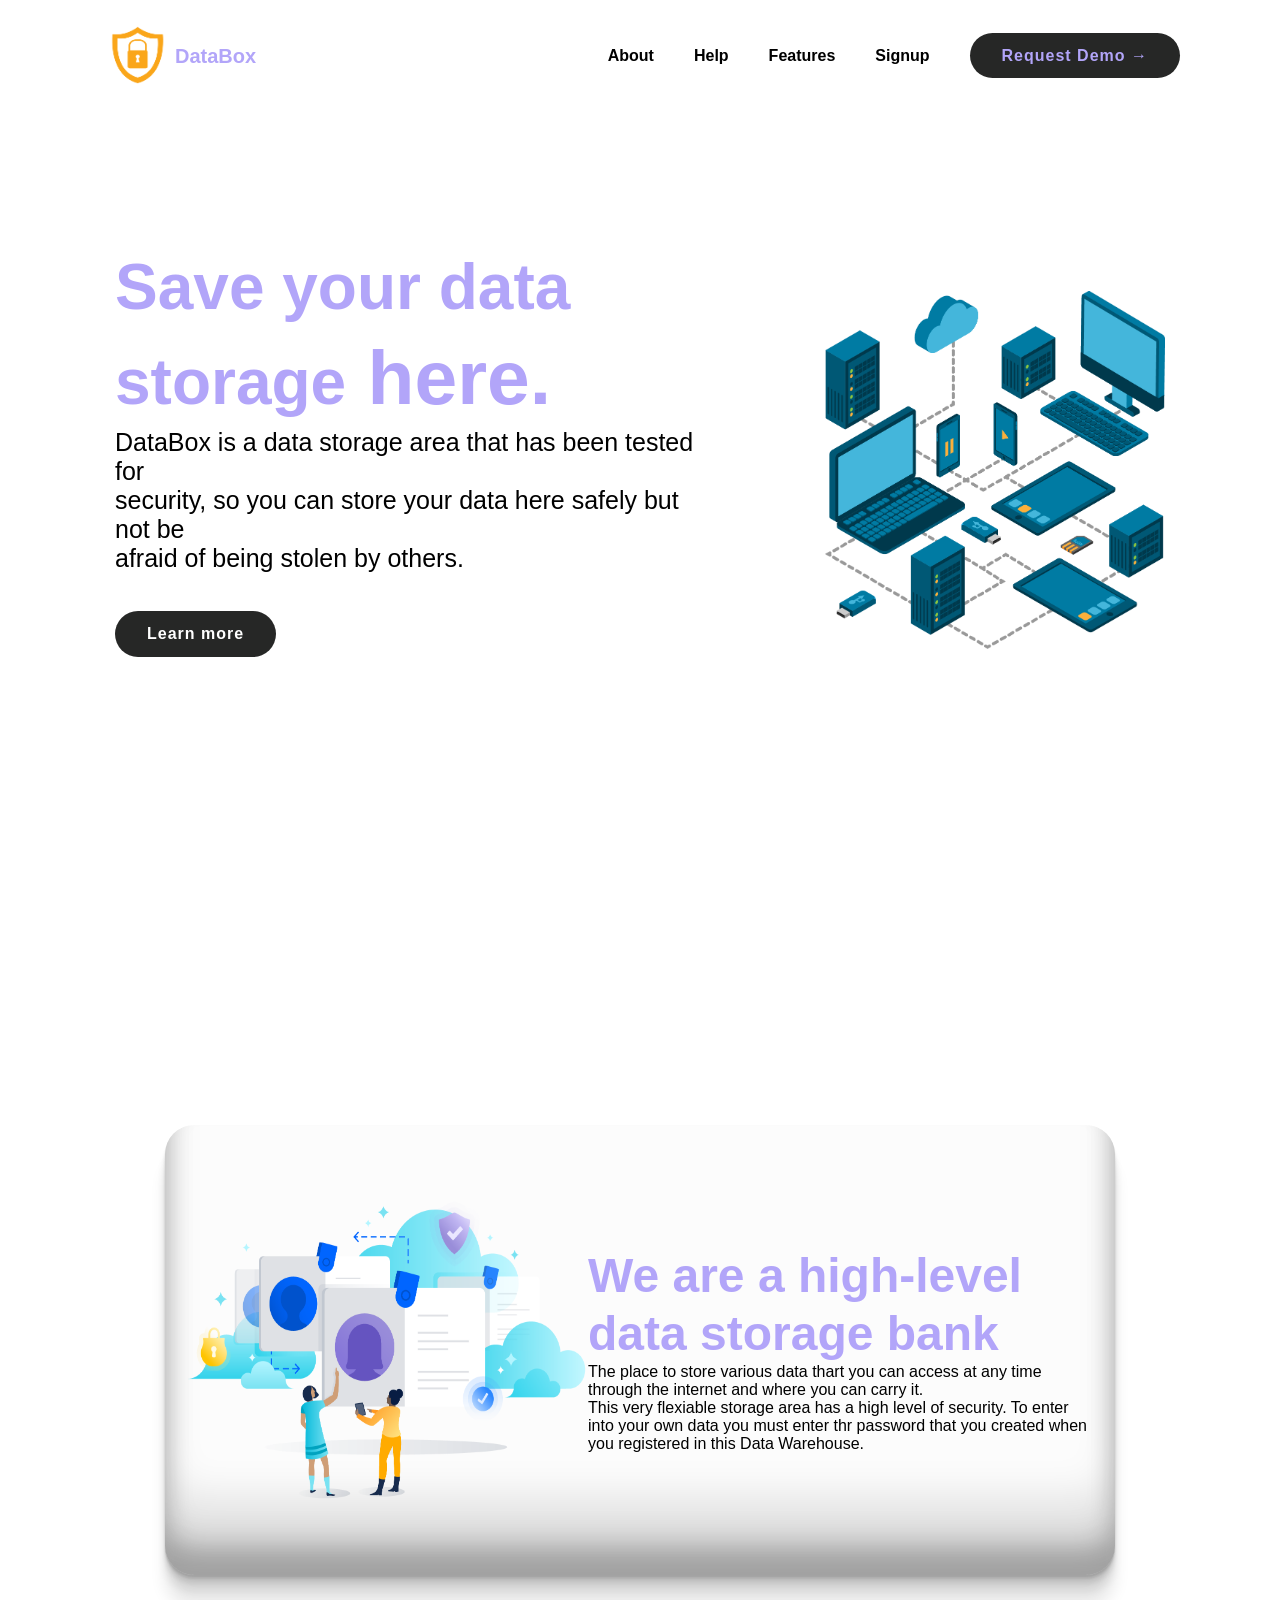
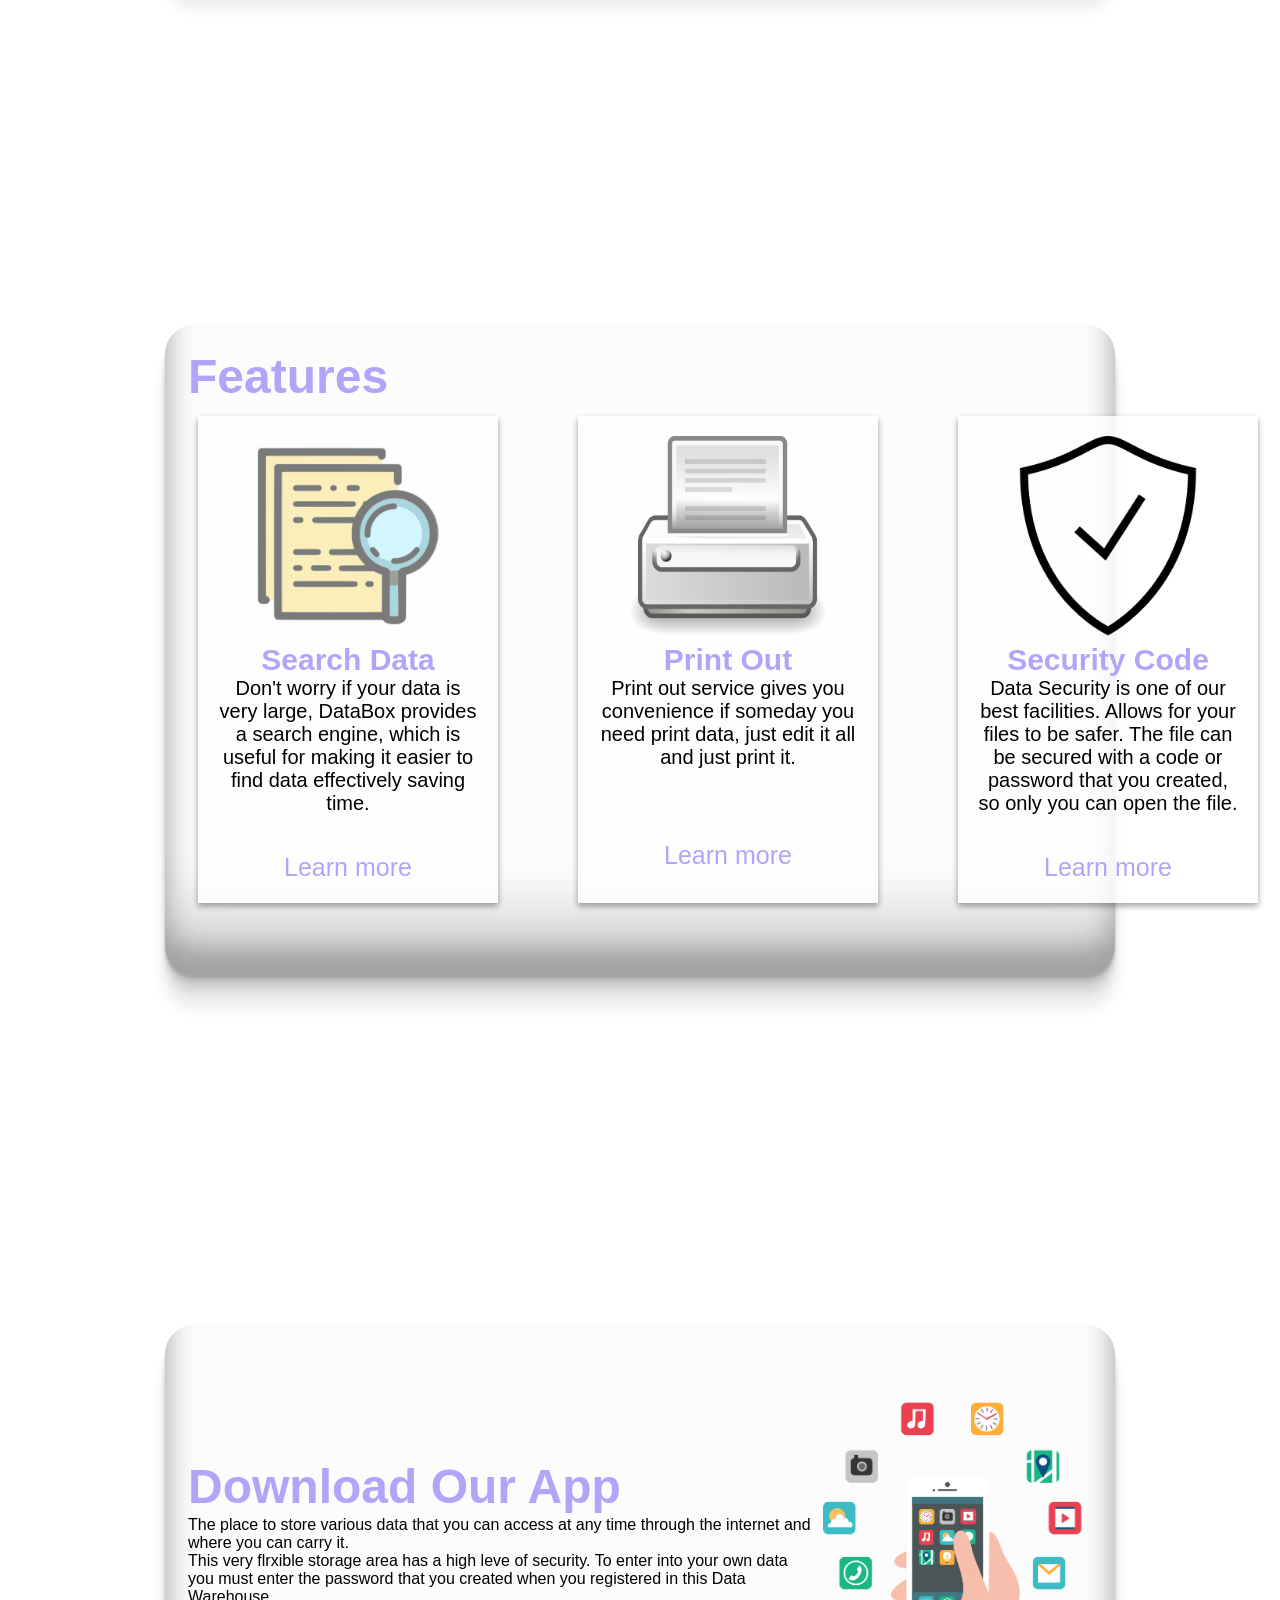
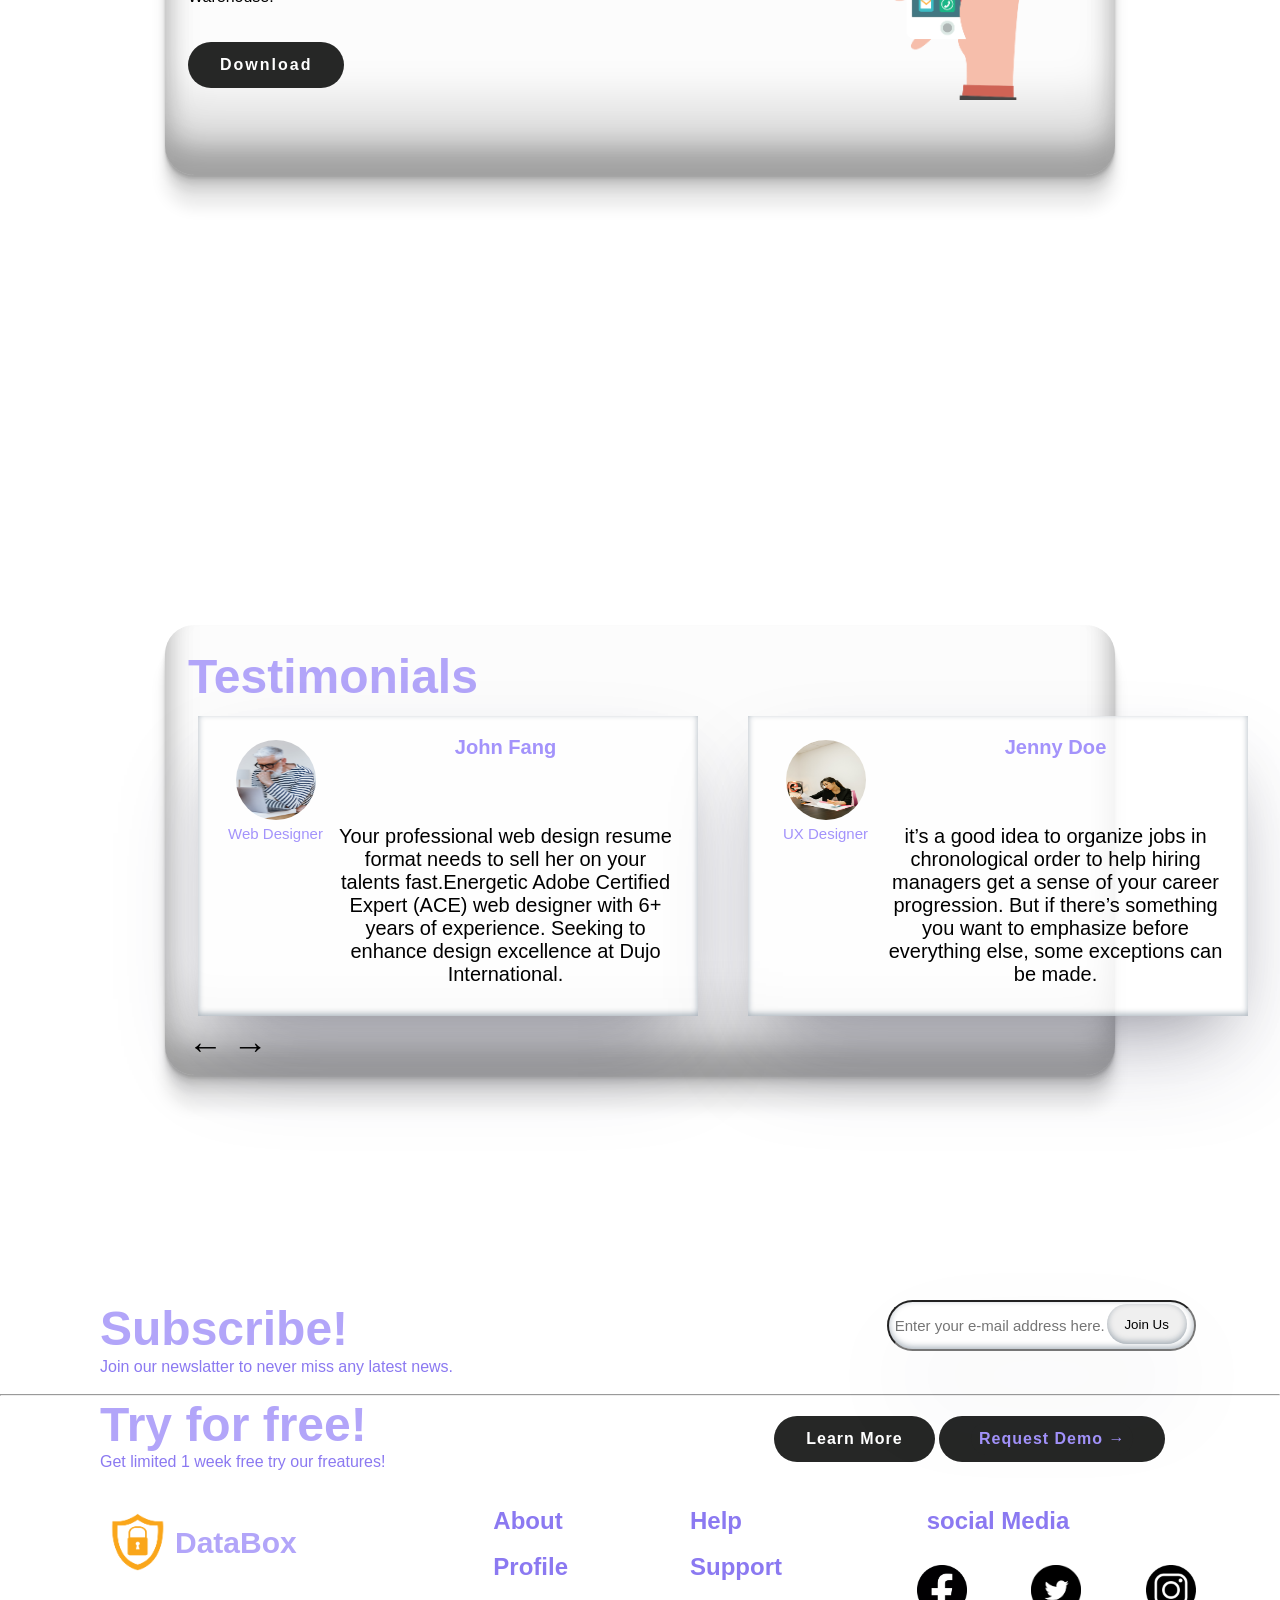
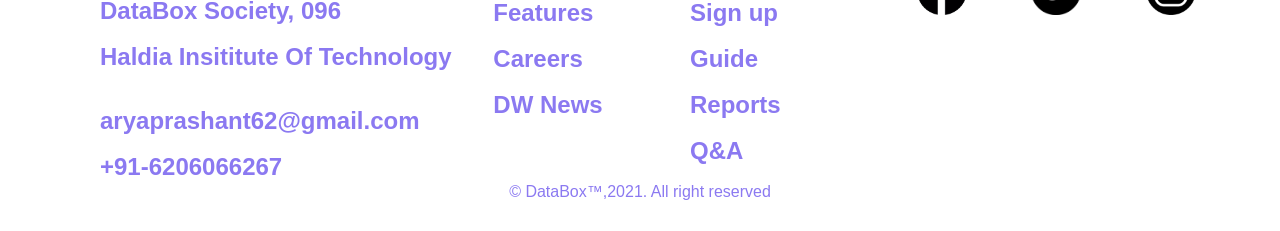
<file: index.html>
<!DOCTYPE html>
<html lang="en">
<head>
    <meta charset="UTF-8">
    <meta http-equiv="X-UA-Compatible" content="IE=edge">
    <meta name="viewport" content="width=device-width, initial-scale=1.0">
    <title>DataBox</title>
    <link rel="stylesheet" href="index.css">
    <link rel="preconnect" href="https://fonts.googleapis.com">
</head>
<body>
    <section class="firstPart">
        <header>
         <a href="#" class="logo"><img src="navLogo.png" alt="DataBoX" srcset="">
            <span class="logoName">DataBox</span>
         </a>
         <ul class="navMenu">
             <li class="navItem"><a href="#">About</a></li>
             <li class="navItem"><a href="#">Help</a></li>
             <li class="navItem"><a href="#">Features</a></li>
             <li class="navItem"><a href="#">Signup</a></li>
             <li class="navItem"><a  href="#"><span>Request Demo  &#8594;</span> </a></li>
         </ul>
        </header>
        <div class="content">
            <div class="textBox">
                <h2>Save your data<br>storage<span> here.</span></h2>
                <p>DataBox is a data storage area that has been tested for <br> security, so you can store your data here safely but not be <br> afraid of being stolen by others.</p>
                <br>
                <a href="#">Learn more</a>
            </div>
            <div class="imgBox">
                <img src="img1.png" class="img1">
            </div>
        </div>
    </section>
    <section class="secondPart">
        <div id="services">
            <div class="box">
                <img src="img2.png" alt="">
                <div>
                    <h2 class="h-secondary ">We are a high-level data storage bank</h2>
                <p class="center">The place to store various data thart you can access at any time through the internet and where you can carry it. <br>
                This very flexiable storage area has a high level of security. To enter into your own data you must enter thr password that you created when you registered in this Data Warehouse.</p>
                </div>
                
            </div>
        </div>
    </section>
    <section class="secondPart">
        <div id="services2">
            <div class="box">
                <h2 class="h-secondary ">Features</h2>
                <div class="container">
                    <div class="child1">
                        <img src="search.png" alt="">
                        <h4>
                            Search Data
                        </h4>
                        <p>Don't worry if your data is very large, DataBox provides a search engine,  which is useful for making it easier to  find data effectively saving time.</p>
                        <br>
                        <a href="#">Learn more</a>
                    </div>
                    <div class="child2">
                        <img src="print.png" alt="">
                        <h4>Print Out
                        </h4>
                        <p>Print out service gives you convenience if someday you need print data, just edit it all and just print it.</p>
                        <br><br>
                        <a href="#">Learn more</a>
                    </div>
                    <div class="child3">
                        <img src="security.png" alt="">
                        <h4>Security Code</h4>
                        <p>
                            Data Security is one of our best facilities. Allows for your files to be safer. The file can be secured with a code or password that you created, so only you can open the file.
                        </p>
                        <br>
                        <a href="#">Learn more</a>
                    </div>              
                </div>
            </div>
        </div>
    </section>
    <section class="secondPart">
        <div id="services">
            <div class="box">
                <div>
                    <h2 class="h-secondary center">Download Our App</h2>
                <p class="center">The place to store various data that you can access at any time through the internet and where you can carry it. <br>This very flrxible storage area has a high leve of security. To enter into your own data you must enter the password that you created when you registered in this Data Warehouse. </p>
                <br>
                <br>
                <a href="#">Download</a>
                </div>
                <img src="img5.png" alt="">
            </div>
        </div>
    </section>
    <section class="secondPart">
        <div id="services3">
            <div class="box">
                <h2 class="h-secondary ">Testimonials</h2>
                <div class="container2">
                    <div class="child1">
                        <img src="boypic.jpg" alt="">
                        <h6>John Fang</h6>
                        <span>Web Designer</span>
                        <p>Your professional web design resume format needs to sell her on your talents fast.Energetic Adobe Certified Expert (ACE) web designer with 6+ years of experience. Seeking to enhance design excellence at Dujo International.</p>
                    </div>
                    <div class="child2">
                        <img src="girlpic.jpg" alt="">
                       <h6>Jenny Doe</h6>
                       <span>UX Designer</span>
                       <p>it’s a good idea to organize jobs in chronological order to help hiring managers get a sense of your career progression. But if there’s something you want to emphasize before everything else, some exceptions can be made. </p>
                    </div>
            </div>
            <div class="arrow">
                &#8592;
                &#8594;
            </div>
        </div>
    </section>

    <footer class="footer">
        <div class="footerfirst">
            <div>
                <h2 class="h-secondary center">Subscribe!
                </h2>
                Join our newslatter to never miss any latest news.
            </div>
            <div>
                <div class="buttonIn">
                    <input type="email" placeholder="Enter your e-mail address here." id="enter">
                    <button id="clear">Join Us</button>
                </div>
            </div>
         </div> 
        </div>    
          <br>
        <hr style="width:100%;text-align:left;margin-left:0">

       <div class="footerHead">
               <div>
                   <h2 class="h-secondary center">Try for free!
                </h2>
                Get limited 1 week free try our freatures!
                </div>
                <div>
                    <a href="#">Learn More</a>
                    <a  href="#"><span>Request Demo  &#8594;</span> </a>
                </div> 
            </div>
            <br><br>
            <div class="footerAbout">
                <div class="address">
                    <a href="#" class="logo1"><img src="navLogo.png" alt="DataBoX" srcset="">
                        <span class="logoName"><h2>DataBox</h2></span>
                     </a>
                     <br>
                     <h2>DataBox Society, 096</h2> <br>
                     <h2>Haldia Insititute Of Technology </h2><br>
                     <br>
                     <h2>aryaprashant62@gmail.com</h2><br>
                      <h2>+91-6206066267</h2>
                      <!-- <br>&copy; DataBox&trade;,2021. All right reserved -->
                </div>
                <div class="profile">
                 <h2>About</h2>
                 <br>
                 <h2>Profile</h2><br>
                 <h2>Features</h2><br>
                 <h2>Careers</h2><br>
                 <h2>DW News</h2><br>
                </div>
                <div class="help">
                  <h2>Help</h2>
                  <br>
                  <h2>Support</h2><br>
                  <h2>Sign up</h2><br>
                  <h2>Guide</h2><br>
                  <h2>Reports</h2><br>
                  <h2>Q&A</h2><br>
                </div>
                <div class="socialMedia">
                  <h2>social Media</h2>
                      <img src="fb.png" alt="" srcset="">
                      <img src="twit.png" alt="" srcset="">
                      <img src="insta.png" alt="" srcset="">
                </div>
            </div>
            <div class="footerEnd">

                &copy; DataBox&trade;,2021. All right reserved
            </div>
    </footer>
    <script>
        const hamBurger = document.querySelector(".hamBurger");
        const navMenu= document.querySelector(".navMenu");
        hamBurger.addEventListener("click", ()=>{
            hamBurger.classList.toggle("active");
            navMenu.classList.toggle("active");
        })
    </script>
</body>
</html>
</file>
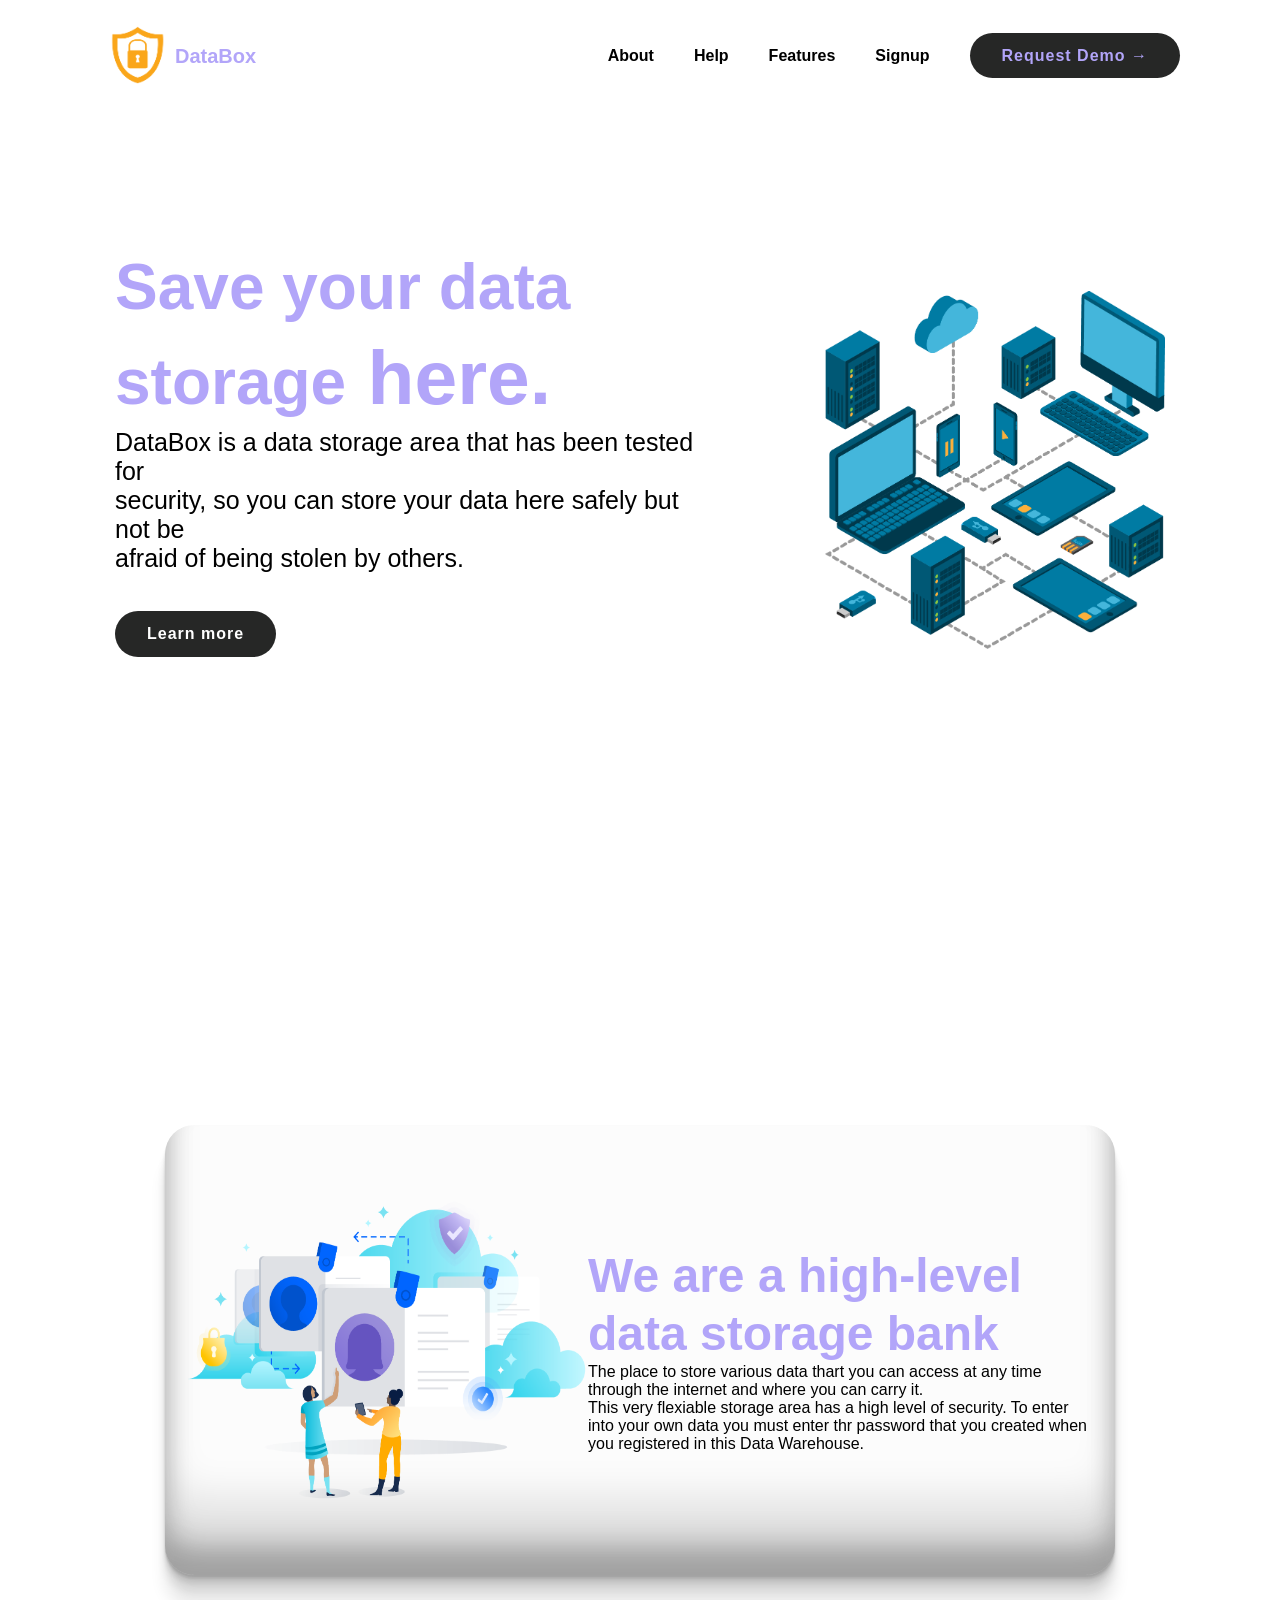
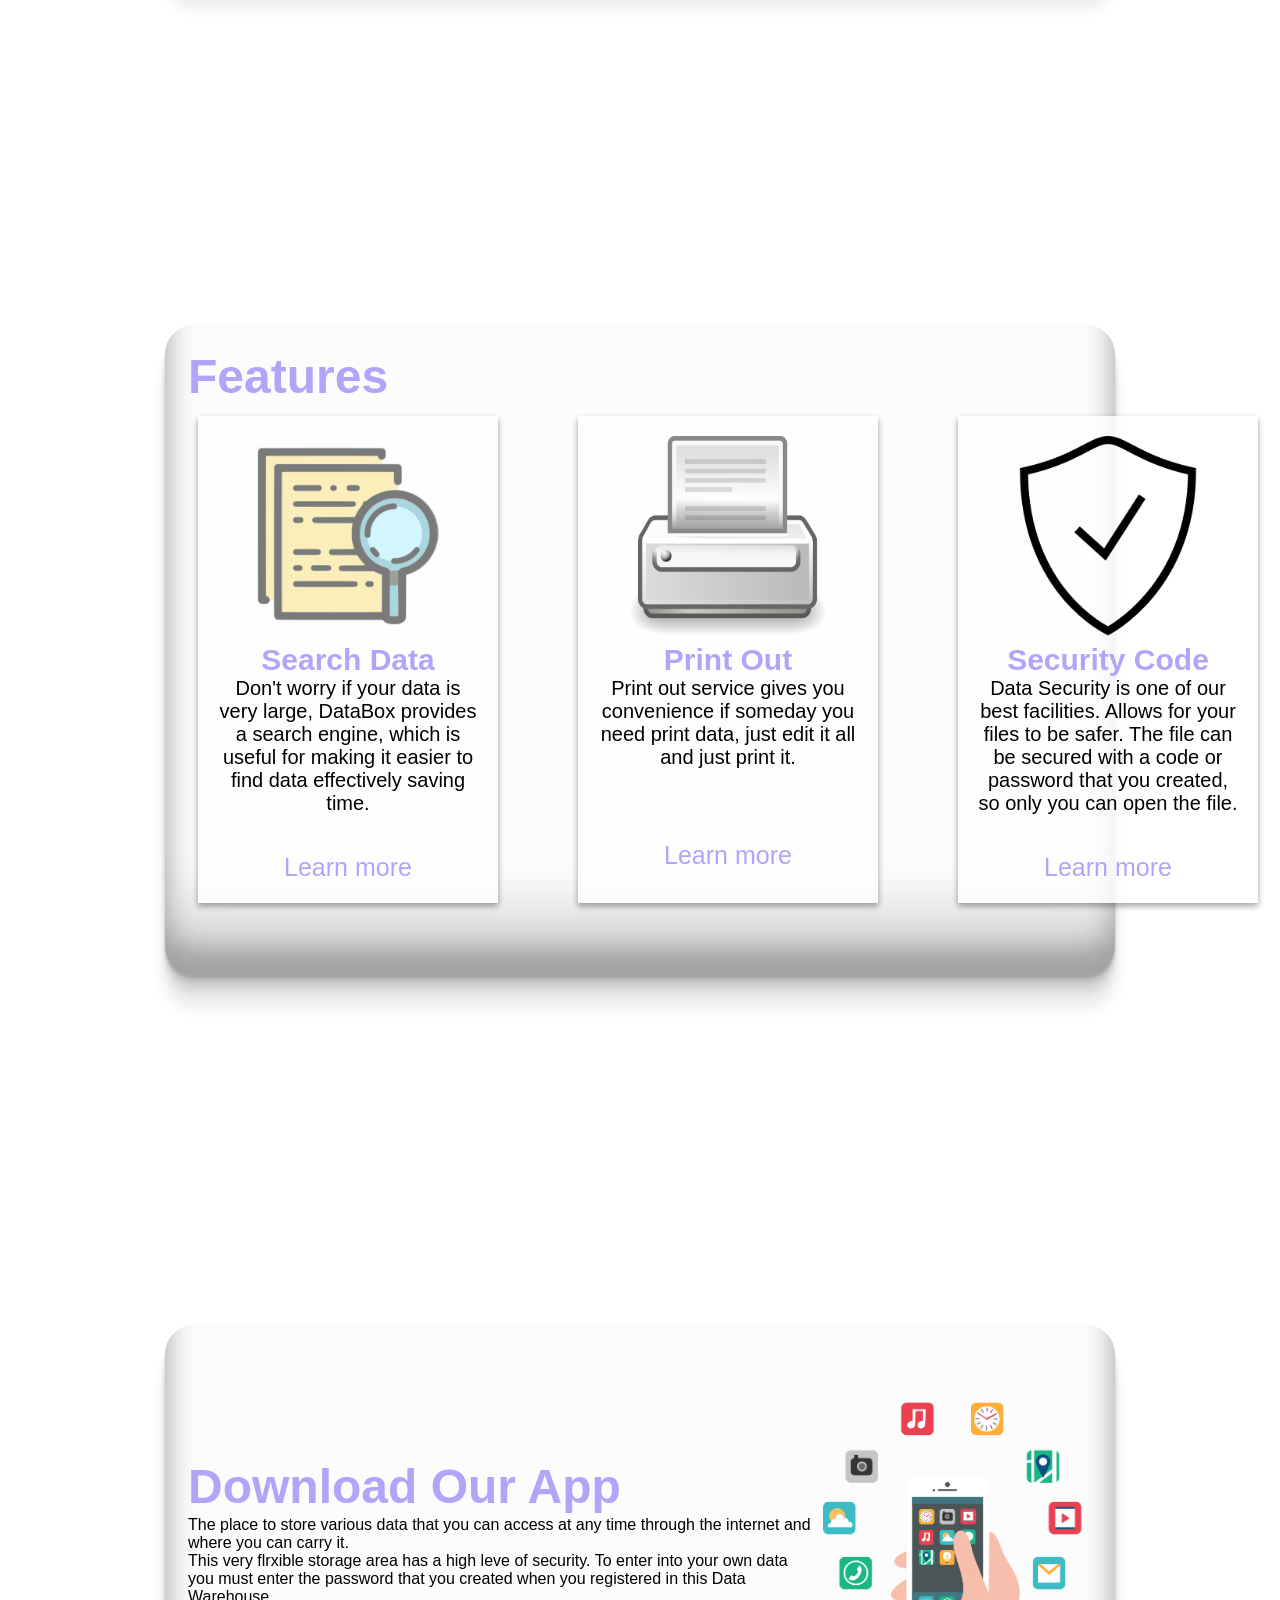
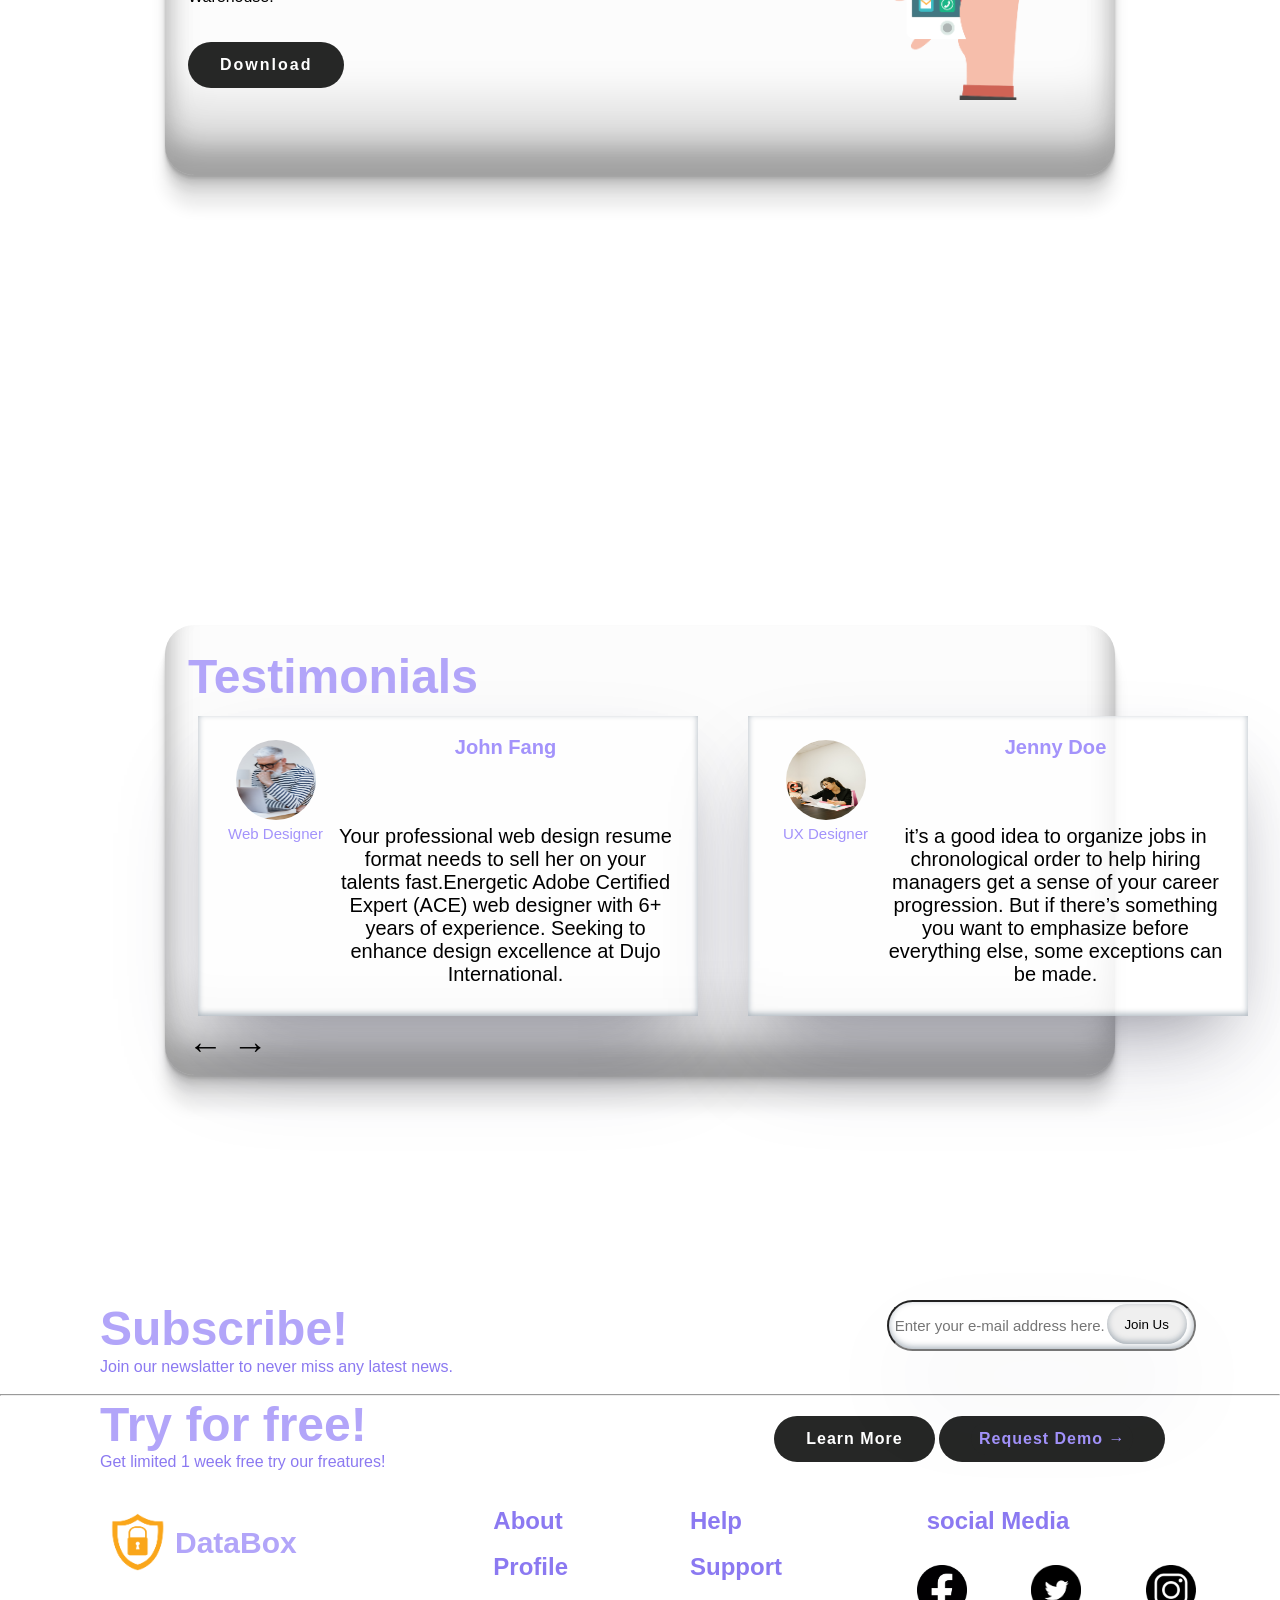
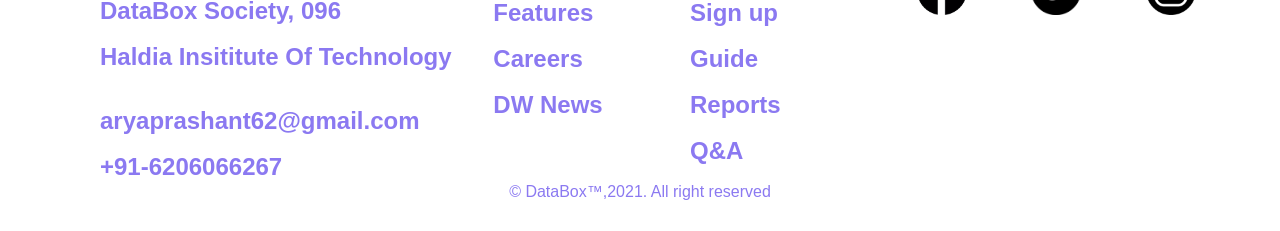
<file: dataBox.html>
<!DOCTYPE html>
<html lang="en">
<head>
    <meta charset="UTF-8">
    <meta http-equiv="X-UA-Compatible" content="IE=edge">
    <meta name="viewport" content="width=device-width, initial-scale=1.0">
    <title>DataBox</title>
    <link rel="stylesheet" href="dataBox.css">
    <link rel="preconnect" href="https://fonts.googleapis.com">
</head>
<body>
    <section class="firstPart">
        <header>
         <a href="#" class="logo"><img src="navLogo.png" alt="DataBoX" srcset="">
            <span class="logoName">DataBox</span>
         </a>
         <ul class="navMenu">
             <li class="navItem"><a href="#">About</a></li>
             <li class="navItem"><a href="#">Help</a></li>
             <li class="navItem"><a href="#">Features</a></li>
             <li class="navItem"><a href="#">Signup</a></li>
             <li class="navItem"><a  href="#"><span>Request Demo  &#8594;</span> </a></li>
         </ul>
        </header>
        <div class="content">
            <div class="textBox">
                <h2>Save your data<br>storage<span> here.</span></h2>
                <p>DataBox is a data storage area that has been tested for <br> security, so you can store your data here safely but not be <br> afraid of being stolen by others.</p>
                <br>
                <a href="#">Learn more</a>
            </div>
            <div class="imgBox">
                <img src="img1.png" class="img1">
            </div>
        </div>
    </section>
    <section class="secondPart">
        <div id="services">
            <div class="box">
                <img src="img2.png" alt="">
                <div>
                    <h2 class="h-secondary ">We are a high-level data storage bank</h2>
                <p class="center">The place to store various data thart you can access at any time through the internet and where you can carry it. <br>
                This very flexiable storage area has a high level of security. To enter into your own data you must enter thr password that you created when you registered in this Data Warehouse.</p>
                </div>
                
            </div>
        </div>
    </section>
    <section class="secondPart">
        <div id="services2">
            <div class="box">
                <h2 class="h-secondary ">Features</h2>
                <div class="container">
                    <div class="child1">
                        <img src="search.png" alt="">
                        <h4>
                            Search Data
                        </h4>
                        <p>Don't worry if your data is very large, DataBox provides a search engine,  which is useful for making it easier to  find data effectively saving time.</p>
                        <br>
                        <a href="#">Learn more</a>
                    </div>
                    <div class="child2">
                        <img src="print.png" alt="">
                        <h4>Print Out
                        </h4>
                        <p>Print out service gives you convenience if someday you need print data, just edit it all and just print it.</p>
                        <br><br>
                        <a href="#">Learn more</a>
                    </div>
                    <div class="child3">
                        <img src="security.png" alt="">
                        <h4>Security Code</h4>
                        <p>
                            Data Security is one of our best facilities. Allows for your files to be safer. The file can be secured with a code or password that you created, so only you can open the file.
                        </p>
                        <br>
                        <a href="#">Learn more</a>
                    </div>              
                </div>
            </div>
        </div>
    </section>
    <section class="secondPart">
        <div id="services">
            <div class="box">
                <div>
                    <h2 class="h-secondary center">Download Our App</h2>
                <p class="center">The place to store various data that you can access at any time through the internet and where you can carry it. <br>This very flrxible storage area has a high leve of security. To enter into your own data you must enter the password that you created when you registered in this Data Warehouse. </p>
                <br>
                <br>
                <a href="#">Download</a>
                </div>
                <img src="img5.png" alt="">
            </div>
        </div>
    </section>
    <section class="secondPart">
        <div id="services3">
            <div class="box">
                <h2 class="h-secondary ">Testimonials</h2>
                <div class="container2">
                    <div class="child1">
                        <img src="boypic.jpg" alt="">
                        <h6>John Fang</h6>
                        <span>Web Designer</span>
                        <p>Your professional web design resume format needs to sell her on your talents fast.Energetic Adobe Certified Expert (ACE) web designer with 6+ years of experience. Seeking to enhance design excellence at Dujo International.</p>
                    </div>
                    <div class="child2">
                        <img src="girlpic.jpg" alt="">
                       <h6>Jenny Doe</h6>
                       <span>UX Designer</span>
                       <p>it’s a good idea to organize jobs in chronological order to help hiring managers get a sense of your career progression. But if there’s something you want to emphasize before everything else, some exceptions can be made. </p>
                    </div>
            </div>
            <div class="arrow">
                &#8592;
                &#8594;
            </div>
        </div>
    </section>

    <footer class="footer">
        <div class="footerfirst">
            <div>
                <h2 class="h-secondary center">Subscribe!
                </h2>
                Join our newslatter to never miss any latest news.
            </div>
            <div>
                <div class="buttonIn">
                    <input type="email" placeholder="Enter your e-mail address here." id="enter">
                    <button id="clear">Join Us</button>
                </div>
            </div>
         </div> 
        </div>    
          <br>
        <hr style="width:100%;text-align:left;margin-left:0">

       <div class="footerHead">
               <div>
                   <h2 class="h-secondary center">Try for free!
                </h2>
                Get limited 1 week free try our freatures!
                </div>
                <div>
                    <a href="#">Learn More</a>
                    <a  href="#"><span>Request Demo  &#8594;</span> </a>
                </div> 
            </div>
            <br><br>
            <div class="footerAbout">
                <div class="address">
                    <a href="#" class="logo1"><img src="navLogo.png" alt="DataBoX" srcset="">
                        <span class="logoName"><h2>DataBox</h2></span>
                     </a>
                     <br>
                     <h2>DataBox Society, 096</h2> <br>
                     <h2>Haldia Insititute Of Technology </h2><br>
                     <br>
                     <h2>aryaprashant62@gmail.com</h2><br>
                      <h2>+91-6206066267</h2>
                      <!-- <br>&copy; DataBox&trade;,2021. All right reserved -->
                </div>
                <div class="profile">
                 <h2>About</h2>
                 <br>
                 <h2>Profile</h2><br>
                 <h2>Features</h2><br>
                 <h2>Careers</h2><br>
                 <h2>DW News</h2><br>
                </div>
                <div class="help">
                  <h2>Help</h2>
                  <br>
                  <h2>Support</h2><br>
                  <h2>Sign up</h2><br>
                  <h2>Guide</h2><br>
                  <h2>Reports</h2><br>
                  <h2>Q&A</h2><br>
                </div>
                <div class="socialMedia">
                  <h2>social Media</h2>
                      <img src="fb.png" alt="" srcset="">
                      <img src="twit.png" alt="" srcset="">
                      <img src="insta.png" alt="" srcset="">
                </div>
            </div>
            <div class="footerEnd">

                &copy; DataBox&trade;,2021. All right reserved
            </div>
    </footer>
    <script>
        const hamBurger = document.querySelector(".hamBurger");
        const navMenu= document.querySelector(".navMenu");
        hamBurger.addEventListener("click", ()=>{
            hamBurger.classList.toggle("active");
            navMenu.classList.toggle("active");
        })
    </script>
</body>
</html>
</file>
<file: index.css>
*{
    margin: 0;
    padding: 0;
    box-sizing: border-box;
    font-family: 'Nunito', sans-serif;
}
.logo{
    display: flex;
    text-decoration: none;
    flex-direction: row;
    position:relative;
    justify-content: space-evenly;
    align-items: center;
}
.logo img{
    height: 72px;
    width: 75px;
    
}
.logoName{
    display: inline-block;
    text-decoration: none;
   font-weight: bold;
   color: #b2a5f9;
}
.img1{
    width: 85%;
    height: 85%;
}
section{
    width: 100vw;
    height: 100vh;
    position: relative;
    padding: 100px;
    display: flex;
    justify-content: center;
    align-items: center;
}
header{
    position: absolute;
    top: 0;
    left: 0;
    width: 100%;
    padding: 20px 100px;
    display: flex;
    justify-content: space-between;
    align-items: center;
}
header ul{
    position: relative;
    display: flex;
}
header ul li {
    list-style: none;
}
header ul li a {
    display: inline-block;
    text-decoration: none;
  margin-left: 40px;
  font-weight: bold;
  color: black;
  font-family: 'Nunito', sans-serif;
}
header ul li a span{
    padding: 14px 32px;
    background: #262726;
    color:#b2a5f9;
    border-radius: 40px;
    text-decoration: none;
    font-weight: bold;
    letter-spacing: 1px;
    font-family: 'Nunito', sans-serif;
}
.content{
    position: relative;
    display: flex;
    justify-content: space-between;
    align-items: center;
}
.content .textBox{
    position: relative;
    max-width: 600px;
}
.content .textBox h2{
    font-size: 4em;
    color: #b2a5f9;
    line-height: 1.4em;
    font-weight: 800;
}
.content .textBox h2 span{
    color: #b2a5f9;
    font-size: 1.2em;
    font-weight: 800;
}
.content .textBox p{
    font-size: 25px;
    font-family: 'Nunito', sans-serif;
}
.content .textBox a{
    display: inline-block;
    margin-top: 20px;
    padding: 14px 32px;
    background: #262726;
    color:#fff;
    border-radius: 40px;
    text-decoration: none;
    font-weight: bold;
    letter-spacing: 1px;
}
.content .imgBox{
    width: 450px ;
    display: flex;
    justify-content: flex-end;
    margin-top: 40px;
    padding-left: 50px; 
}
#services .box{
    box-shadow: rgba(0, 0, 0, 0.17) 0px -23px 25px 0px inset, rgba(0, 0, 0, 0.15) 0px -36px 30px 0px inset, rgba(0, 0, 0, 0.1) 0px -79px 40px 0px inset, rgba(0, 0, 0, 0.06) 0px 2px 1px, rgba(0, 0, 0, 0.09) 0px 4px 2px, rgba(0, 0, 0, 0.09) 0px 8px 4px, rgba(0, 0, 0, 0.09) 0px 16px 8px, rgba(0, 0, 0, 0.09) 0px 32px 16px;
    display: flex;
    width: 950px;
    height: 450px;
    padding: 23px;
    /* margin: -13px 23px; */
    border-radius: 29px;
    justify-content: center;
    align-items: center;
    background-color: #f0f0f03b;
}
#services .box img{
    height: 300px;
    width: 400px;
  /* display: block; */
  margin: auto;
 }
#services .box a{
    padding: 14px 32px;
    background: #262726;
    color:#ffffff;
    border-radius: 40px;
    text-decoration: none;
    font-weight: bold;
    letter-spacing: 2px;
    position:absolute;
 }
 .container {
    display: grid;
    grid-column-gap: 100px;
    grid-template-columns: 1fr 1fr 1fr;
    /* background-color: #2196F3; */
    padding: 10px;
}
.container .child1 {
    background-color: rgba(255, 255, 255, 0.8);
    padding: 20px;
    width: 300px;
    font-size: 30px;
    text-align: center;
    box-shadow: rgba(0, 0, 0, 0.16) 0px 3px 6px, rgba(0, 0, 0, 0.23) 0px 3px 6px;
}
.container .child1 p{
    font-size: 20px;
}
.container .child1 h4{
    color: #b2a5f9;
    font-size: 1em;
    font-weight: 600;
}
.container .child1 a{
   text-decoration: none;
   font-size: 25px;
   color: #b2a5f9;
}
.container .child2 p{
    font-size: 20px;
}
.container .child2 h4{
    color: #b2a5f9;
    font-size: 1em;
    font-weight: 600;
}
.container .child2{
    background-color: rgba(255, 255, 255, 0.8);
    padding: 20px;
    width: 300px;
    font-size: 30px;
    text-align: center;
    box-shadow: rgba(0, 0, 0, 0.16) 0px 3px 6px, rgba(0, 0, 0, 0.23) 0px 3px 6px;
}
.container .child2 a{
    text-decoration: none;
    font-size: 25px;
    color: #b2a5f9;
    
 }
.container .child3{
    background-color: rgba(255, 255, 255, 0.8);
    padding: 20px;
    width: 300px;
    font-size: 30px;
    text-align: center;
    box-shadow: rgba(0, 0, 0, 0.16) 0px 3px 6px, rgba(0, 0, 0, 0.23) 0px 3px 6px;
}
.container .child3 p{
    font-size: 20px;
}
.container .child3 h4{
    color: #b2a5f9;
    font-size: 1em;
    font-weight: 600;
}
.container .child3 a{
    text-decoration: none;
    font-size: 25px;
    color: #b2a5f9;
 }
.h-secondary{
    font-size: 3em;
    color: #b2a5f9;
    line-height: 1.2em;
    font-weight: 700;
}
#services2 .box{
    box-shadow: rgba(0, 0, 0, 0.17) 0px -23px 25px 0px inset, rgba(0, 0, 0, 0.15) 0px -36px 30px 0px inset, rgba(0, 0, 0, 0.1) 0px -79px 40px 0px inset, rgba(0, 0, 0, 0.06) 0px 2px 1px, rgba(0, 0, 0, 0.09) 0px 4px 2px, rgba(0, 0, 0, 0.09) 0px 8px 4px, rgba(0, 0, 0, 0.09) 0px 16px 8px, rgba(0, 0, 0, 0.09) 0px 32px 16px;
    width: 950px;
    height: 650px;
    padding: 23px;
    border-radius: 29px;
    justify-content: center;
    align-items: center;
    background-color: #f0f0f03b;
}
#services2 .box img{
    height: 200px;
    width: 200px;
  /* display: block; */
  margin: auto;
 }
#services3 .box{
    box-shadow: rgba(0, 0, 0, 0.17) 0px -23px 25px 0px inset, rgba(0, 0, 0, 0.15) 0px -36px 30px 0px inset, rgba(0, 0, 0, 0.1) 0px -79px 40px 0px inset, rgba(0, 0, 0, 0.06) 0px 2px 1px, rgba(0, 0, 0, 0.09) 0px 4px 2px, rgba(0, 0, 0, 0.09) 0px 8px 4px, rgba(0, 0, 0, 0.09) 0px 16px 8px, rgba(0, 0, 0, 0.09) 0px 32px 16px;
    width: 950px;
    height: 450px;
    padding: 23px;
    border-radius: 29px;
    justify-content: center;
    align-items: center;
    background-color: #f0f0f03b;
}
#services3 .box img{
    height: 80px;
    width: 80px;
    border-radius: 50%;
  /* display: block; */
  margin: auto;
 }
#services3 .box .child1{
  display: grid; 
  grid-template-columns: 1fr 3fr;
 }
#services3 .box .child2{
  display: grid; 
  grid-template-columns: 1fr 3fr;
 }
 .container2 {
    display: grid;
    grid-column-gap: 50px;
    grid-template-columns: auto auto ;
    padding: 10px;
}
.container2 .child1 {
    background-color: rgba(255, 255, 255, 0.8);
    width: 500px;
    height: 300px;
    padding: 20px;
    font-size: 30px;
    text-align: center;
    box-shadow: rgba(50, 50, 93, 0.25) 0px 50px 100px -20px, rgba(0, 0, 0, 0.3) 0px 30px 60px -30px, rgba(10, 37, 64, 0.35) 0px -2px 6px 0px inset;
}
.container2 .child2 {
    background-color: rgba(255, 255, 255, 0.8); 
    width: 500px;
    height: 300px;
    padding: 20px;
    font-size: 30px;
    text-align: center;
    box-shadow: rgba(50, 50, 93, 0.25) 0px 50px 100px -20px, rgba(0, 0, 0, 0.3) 0px 30px 60px -30px, rgba(10, 37, 64, 0.35) 0px -2px 6px 0px inset;
}
.container2 .child1 p{
   font-size: 20px;
}
.container2 .child1 span{
    color:#a393fb;
    font-size: 15px;
}
.container2 .child1 h6{
    color:#a393fb;
}
.container2 .child2 h6{
    color:#a393fb;
}
.container2 .child2 p{
    font-size: 20px;
}
.container2 .child2 span{
    color:#a393fb;
    font-size: 15px;
}
.buttonIn {
    width: 300px;
    position: relative;
}
input {
    margin: 0px;
    padding: 6px;
    width: 309px;
    outline: none;
    font-size: 15px;
    height: 51px;
    border-radius: 53px;
    box-shadow: rgb(50 50 93 / 25%) 0px 50px 100px -20px, rgb(0 0 0 / 30%) 0px 30px 60px -30px, rgb(10 37 64 / 35%) 0px -2px 6px 0px inset;
}
button {
    box-shadow: rgba(50, 50, 93, 0.25) 0px 50px 100px -20px, rgba(0, 0, 0, 0.3) 0px 30px 60px -30px, rgba(10, 37, 64, 0.35) 0px -2px 6px 0px inset;
    position: absolute;
    text-align: center;
    border-radius: 20px;
    right: 0px;
    border: none;
    top: 4px;
    height: 40px;
    width: 80px;
    cursor: pointer;
}
.arrow{
    font-size: 35px;
    
}
.hamBurger{
    display: none;
    cursor: pointer;
}
.bar{
    display: block;
    width: 25px;
    height: 3px;
    margin: 5px auto;
    -webkit-transition: all 0.3s ease-in-out;
    transition: all 0.3s ease-in-out;
    background-color: #b2a5f9;
}

.footerfirst{
    display: grid;
    grid-template-columns: 4fr 2fr;
    margin-left: 100px;
}

 .footerHead{
    display: grid;
    grid-template-columns: 4fr 2fr;
    margin-left: 100px;
 }
 .footerHead a {
    display: inline-block;
    margin-top: 20px;
    padding: 14px 32px;
    background: #262726;
    color:#fff;
    border-radius: 40px;
    text-decoration: none;
    font-weight: bold;
    letter-spacing: 1px;
 }
 .footerHead a span{
    padding: 8px 15px;
    background: #262726;
    color:#a393fb;
    border-radius: 40px;
    text-decoration: none;
    font-weight: bold;
    letter-spacing: 1px;
 }
 .footerAbout{
     display: grid;
     grid-template-columns: 2fr 1fr 1fr 2fr;
     margin-left: 100px;
 }
 .logo1{
    display: flex;
    text-decoration: none;
    flex-direction: row;
    position:relative;
    align-items: center;
}
.logo1 img{
    height: 72px;
    width: 75px; 
}
.logoName{ 
    text-decoration: none;
  font-weight: bold;
  color: #b2a5f9;
  font-size: 20px;
}
.socialMedia h2{
margin-left: 40px;
}
.socialMedia img{
    height: 50px;
    width: 50px; 
    margin-left: 0;
    margin: 40px;
}
.footer{
    margin-bottom: 30px;
    color:#8b79f1;
}
.footerEnd{
    justify-content: center;
    text-align: center;
}



@media (max-width:1320px) {
    .socialMedia img {
        height: 50px;
        width: 50px;
        margin-left: 0;
        margin: 30px;
    }
    .footerHead a span{
        padding: 8px 8px; 
     }
     .footerHead{
        display: grid;
        grid-template-columns: 4fr 3fr;
        margin-left: 100px;
     }
     .container {
        display: grid;
        grid-column-gap: 80px;
        grid-template-columns: 1fr 1fr 1fr;
        padding: 10px;
    }
}
@media (max-width:1120px) {
    .socialMedia img {
        height: 40px;
        width: 40px;
        margin-left: 0;
        margin: 22px;
    }
    .footerHead a span{
        padding: 8px 8px; 
     }
     .footerHead{
        display: grid;
        grid-template-columns: 4fr 3fr;
        margin-left: 100px;
     }
     .container {
        display: grid;
        grid-column-gap: 65px;
        grid-template-columns: 1fr 1fr 1fr;
        padding: 10px;
    }
}
@media (max-width:1090px) {
    .footerAbout{
        display: grid;
        grid-template-columns: 2fr 1fr 1fr 2fr;
        margin-left: 100px;
        font-size: 13px;
    }
    .content .textBox h2 {
        font-size: 3.5em;
        color: #b2a5f9;
        line-height: 1.3em;
        font-weight: 750;
    }
    .content .textBox p {
        font-size: 22px;
        font-family: 'Nunito', sans-serif;
    }
}
@media (max-width:1020px) {
    .footerAbout{
        display: grid;
        grid-template-columns: 2fr 1fr 1fr 2fr;
        margin-left: 100px;
        font-size: 13px;
    }
    .content .textBox h2 {
        font-size: 3em;
        color: #b2a5f9;
        line-height: 1.3em;
        font-weight: 800;
    }
    .content .textBox p {
        font-size: 18px;
        font-family: 'Nunito', sans-serif;
    }
    .footerHead {
        display: grid;
        grid-template-columns: 4fr 4fr;
        margin-left: 100px;
    }
}
@media (max-width: 999px) {
    #services .box{
        width: 850px;
        height: 450px;
        padding: 20px;
    }
    #services2 .box{
        width: 850px;
        height: 620px;
        padding: 20px;
    }
    #services3 .box{
        width: 850px;
        height: 500px;
        padding: 20px;
    }
    header {
        width: 100%;
        padding: 20px 75px;
    }
    .content .textBox h2 {
        font-size: 3em;
        color: #b2a5f9;
        line-height: 1.3em;
        font-weight: 800;
    }
    .content .textBox p {
        font-size: 22px;
        font-family: 'Nunito', sans-serif;
    }
}
@media (max-width: 920px) {
    header {
        width: 100%;
        padding: 20px 30px;
    }
    .footerHead {
        display: grid;
        grid-template-columns: 3fr 4fr;
        margin-left: 100px;
    }
    .h-secondary {
        font-size: 2.5em;
        color: #b2a5f9;
        line-height: 1em;
        font-weight: 700;
    }
    .socialMedia img {
        height: 40px;
        width: 40px;
        margin-left: 0;
        margin: 20px;
    }
}
@media (max-width: 855px) {
    header {
        width: 100%;
        padding: 15px 15px;
    }
    .footerHead {
        display: grid;
        grid-template-columns: 3fr 4fr;
        margin-left: 100px;
    }
    .h-secondary {
        font-size: 2.5em;
        color: #b2a5f9;
        line-height: 1em;
        font-weight: 700;
    }
    .socialMedia img {
        height: 40px;
        width: 40px;
        margin-left: 0;
        margin: 12px;
    }
    #services .box{
        width: 750px;
        height: 500px;
        padding: 20px;
    }
    #services2 .box{
        width: 750px;
        height: 600px;
        padding: 20px;
    }
    #services3 .box{
        width: 750px;
        height: 500px;
        padding: 20px;
    }
    .container .child1 {
        padding: 8px;
        width: 225px;
        font-size: 25px; 
    }
    .container .child2 {
        padding: 8px;
        width: 225px;
        font-size: 25px; 
    }
    .container .child3 {
        padding: 8px;
        width: 225px;
        font-size: 25px; 
    }
    #services2 .box img {
        height: 150px;
        width: 150px;
    }
    .container2 .child1 {
        width: 444px;
        height: 300px;
    }
    .container2 .child2 {
        width: 444px;
        height: 300px;
    }
    
}
@media (max-width: 800px) {
    header {
        width: 100%;
        padding: 15px 15px;
    }
    .footerHead {
        
        margin-left: 50px;
    }
    .footerfirst {
        margin-left: 50px;
    }
    .h-secondary {
        font-size: 2.5em;
        color: #b2a5f9;
        line-height: 1em;
        font-weight: 700;
    }
    .socialMedia img {
        height: 40px;
        width: 40px;
        margin-left: 0;
        margin: 12px;
    }
    #hamburger-icon {
       color: black;
      }
      *{
        margin: 0;
        padding: 0;
        box-sizing:content-box;
        font-family: 'Nunito', sans-serif;
    }
    .container2 {
        display: grid;
        grid-column-gap: 32px;
        grid-template-columns: auto auto;
        padding: 7px;
    }
    .footerAbout {
        display: grid;
        grid-template-columns: 2fr 1fr 1fr 2fr;
        margin-left: 50px;
        font-size: 13px;
    }
}

@media (max-width:768px){
    .container2 .child1 {
        width: 368px;
        height: 379px;
    }
    .container2 .child2 {
        width: 368px;
        height: 379px;
    }
    header {
        position: absolute;
        top: 0;
        left: 0;
        width: 100%;
        padding: 21px 37px;
    }
    button {
        top: 13px;
    }
    .footerAbout {
        display: grid;
        grid-template-columns: 2fr 2fr;
        margin-left: 50px;
        font-size: 13px;
    }
    .footerHead {
        display: grid;
        grid-template-columns: 3fr;
        margin-left: 50px;
    }


}
@media(max-width: 600px){
    header ul {
        position: relative;
        display: flex;
        flex-direction: column;
    }
    header ul li {
        list-style: none;
        margin: 11px;
        justify-content: center;
        text-align: center;
    }
    .logo {
        margin-top: -123px;
    } 
    header {
        position: absolute;
        top: 0;
        left: 0;
        width: 100%;
        padding: 21px 37px;
        display: -webkit-inline-box;
    }
    .content {
        position: relative;
        display: flex;
        margin-top: 100px;
        justify-content: space-between;
        align-items: center;
    }
    input {
        width: 295px;
        outline: none;
        font-size: 13px;
        height: 34px;
        border-radius: 53px;
    }
    button {
        top: 5px;
    }
    .content .textBox h2 {
        font-size: 2.6em;
        color: #b2a5f9;
        line-height: 1.3em;
        font-weight: 800;
    }
    #services .box img {
        height: 300px;
        width: 325px;
        margin: auto;
    }
    #services .box {
        width: 650px;
        height: 500px;
        padding: 20px;
    }
    #services2 .box {
        width: 650px;
        height: 500px;
        padding: 20px;
    }
    #services3 .box {
        width: 650px;
        height: 500px;
        padding: 20px;
    }
}
@media(max-width:468px){
    .footerAbout {
        display: grid;
        grid-template-columns: auto;
        margin-left: 50px;
        font-size: 13px;
        gap: 20px;
    }
    .footerfirst {
        display: grid;
        grid-template-columns: auto;
        margin-left: 100px;
        gap: 20px;
    }
    .content {
        position: relative;
        display: flex;
        margin-top: 300px;
        justify-content: space-between;
        align-items: center;
        flex-direction: column-reverse;
    }
    .content .imgBox {
        width: 450px;
        display: flex;
        justify-content: center;
        margin-top: 40px;
        /* padding-left: -22px; */
    }
    .img1 {
        width: 65%;
    }
    #services .box {
        width: 635px;
        height: 600px;
        padding: 10px;
        display: flex;
        flex-direction: column;
    }
    #services2 .box {
        width: 635px;
        height: 600px;
        padding: 10px;
        display: flex;
        flex-direction: column;
    }
    #services3 .box {
        width: 635px;
        height: 600px;
        padding: 10px;
        display: flex;
        flex-direction: column;
    }
    .container2 .child1 {
        width: 255px;
        height: 436px;
    }
    .container2 .child2 {
        width: 255px;
        height: 436px;
    }
    #services .box img {
        height: 300px;
        width: 325px;
        margin: 41px;
    }
    .container .child1 {
        padding: 8px;
        width: 181px;
        font-size: 20px;
        margin: 5px;
    }
    .container .child2 {
        padding: 8px;
        width: 181px;
        font-size: 20px;
        margin: 5px;
    }
    .container .child3 {
        padding: 8px;
        width: 181px;
        font-size: 20px;
        margin: 5px;
    }
    .container {
        display: grid;
        grid-column-gap: 2px;
        grid-template-columns: 1fr 1fr 1fr;
        padding: 10px;
    }
    
}
@media(max-width:400px){
    #services .box {
        width: 511px;
        height: 626px;
        padding: 10px;
        display: flex;
        flex-direction: column;
    }
    #services2 .box {
        width: 511px;
        height: 626px;
        padding: 10px;
        display: flex;
        flex-direction: column;
    }
    #services3 .box {
        width: 511px;
        height: 650px;
        padding: 10px;
        display: flex;
        flex-direction: column;
    }
    #services2 .box img {
        height: 110px;
        width: 90px;
    }
    .container2 .child1 {
        width: 220px;
        height: 532px;
    }
    .container2 .child2 {
        width: 220px;
        height: 532px;
    }
    .container .child1 {
        padding: 8px;
        width: 150px;
        font-size: 20px;
        margin: 5px;
    }
    .container .child2 {
        padding: 8px;
        width: 150px;
        font-size: 20px;
        margin: 5px;
    }
    .container .child3 {
        padding: 8px;
        width: 150px;
        font-size: 20px;
        margin: 5px;
    }
}
</file>
<file: dataBox.css>
*{
    margin: 0;
    padding: 0;
    box-sizing: border-box;
    font-family: 'Nunito', sans-serif;
}
.logo{
    display: flex;
    text-decoration: none;
    flex-direction: row;
    position:relative;
    justify-content: space-evenly;
    align-items: center;
}
.logo img{
    height: 72px;
    width: 75px;
    
}
.logoName{
    display: inline-block;
    text-decoration: none;
   font-weight: bold;
   color: #b2a5f9;
}
.img1{
    width: 85%;
    height: 85%;
}
section{
    width: 100vw;
    height: 100vh;
    position: relative;
    padding: 100px;
    display: flex;
    justify-content: center;
    align-items: center;
}
header{
    position: absolute;
    top: 0;
    left: 0;
    width: 100%;
    padding: 20px 100px;
    display: flex;
    justify-content: space-between;
    align-items: center;
}
header ul{
    position: relative;
    display: flex;
}
header ul li {
    list-style: none;
}
header ul li a {
    display: inline-block;
    text-decoration: none;
  margin-left: 40px;
  font-weight: bold;
  color: black;
  font-family: 'Nunito', sans-serif;
}
header ul li a span{
    padding: 14px 32px;
    background: #262726;
    color:#b2a5f9;
    border-radius: 40px;
    text-decoration: none;
    font-weight: bold;
    letter-spacing: 1px;
    font-family: 'Nunito', sans-serif;
}
.content{
    position: relative;
    display: flex;
    justify-content: space-between;
    align-items: center;
}
.content .textBox{
    position: relative;
    max-width: 600px;
}
.content .textBox h2{
    font-size: 4em;
    color: #b2a5f9;
    line-height: 1.4em;
    font-weight: 800;
}
.content .textBox h2 span{
    color: #b2a5f9;
    font-size: 1.2em;
    font-weight: 800;
}
.content .textBox p{
    font-size: 25px;
    font-family: 'Nunito', sans-serif;
}
.content .textBox a{
    display: inline-block;
    margin-top: 20px;
    padding: 14px 32px;
    background: #262726;
    color:#fff;
    border-radius: 40px;
    text-decoration: none;
    font-weight: bold;
    letter-spacing: 1px;
}
.content .imgBox{
    width: 450px ;
    display: flex;
    justify-content: flex-end;
    margin-top: 40px;
    padding-left: 50px; 
}
#services .box{
    box-shadow: rgba(0, 0, 0, 0.17) 0px -23px 25px 0px inset, rgba(0, 0, 0, 0.15) 0px -36px 30px 0px inset, rgba(0, 0, 0, 0.1) 0px -79px 40px 0px inset, rgba(0, 0, 0, 0.06) 0px 2px 1px, rgba(0, 0, 0, 0.09) 0px 4px 2px, rgba(0, 0, 0, 0.09) 0px 8px 4px, rgba(0, 0, 0, 0.09) 0px 16px 8px, rgba(0, 0, 0, 0.09) 0px 32px 16px;
    display: flex;
    width: 950px;
    height: 450px;
    padding: 23px;
    /* margin: -13px 23px; */
    border-radius: 29px;
    justify-content: center;
    align-items: center;
    background-color: #f0f0f03b;
}
#services .box img{
    height: 300px;
    width: 400px;
  /* display: block; */
  margin: auto;
 }
#services .box a{
    padding: 14px 32px;
    background: #262726;
    color:#ffffff;
    border-radius: 40px;
    text-decoration: none;
    font-weight: bold;
    letter-spacing: 2px;
    position:absolute;
 }
 .container {
    display: grid;
    grid-column-gap: 100px;
    grid-template-columns: 1fr 1fr 1fr;
    /* background-color: #2196F3; */
    padding: 10px;
}
.container .child1 {
    background-color: rgba(255, 255, 255, 0.8);
    padding: 20px;
    width: 300px;
    font-size: 30px;
    text-align: center;
    box-shadow: rgba(0, 0, 0, 0.16) 0px 3px 6px, rgba(0, 0, 0, 0.23) 0px 3px 6px;
}
.container .child1 p{
    font-size: 20px;
}
.container .child1 h4{
    color: #b2a5f9;
    font-size: 1em;
    font-weight: 600;
}
.container .child1 a{
   text-decoration: none;
   font-size: 25px;
   color: #b2a5f9;
}
.container .child2 p{
    font-size: 20px;
}
.container .child2 h4{
    color: #b2a5f9;
    font-size: 1em;
    font-weight: 600;
}
.container .child2{
    background-color: rgba(255, 255, 255, 0.8);
    padding: 20px;
    width: 300px;
    font-size: 30px;
    text-align: center;
    box-shadow: rgba(0, 0, 0, 0.16) 0px 3px 6px, rgba(0, 0, 0, 0.23) 0px 3px 6px;
}
.container .child2 a{
    text-decoration: none;
    font-size: 25px;
    color: #b2a5f9;
    
 }
.container .child3{
    background-color: rgba(255, 255, 255, 0.8);
    padding: 20px;
    width: 300px;
    font-size: 30px;
    text-align: center;
    box-shadow: rgba(0, 0, 0, 0.16) 0px 3px 6px, rgba(0, 0, 0, 0.23) 0px 3px 6px;
}
.container .child3 p{
    font-size: 20px;
}
.container .child3 h4{
    color: #b2a5f9;
    font-size: 1em;
    font-weight: 600;
}
.container .child3 a{
    text-decoration: none;
    font-size: 25px;
    color: #b2a5f9;
 }
.h-secondary{
    font-size: 3em;
    color: #b2a5f9;
    line-height: 1.2em;
    font-weight: 700;
}
#services2 .box{
    box-shadow: rgba(0, 0, 0, 0.17) 0px -23px 25px 0px inset, rgba(0, 0, 0, 0.15) 0px -36px 30px 0px inset, rgba(0, 0, 0, 0.1) 0px -79px 40px 0px inset, rgba(0, 0, 0, 0.06) 0px 2px 1px, rgba(0, 0, 0, 0.09) 0px 4px 2px, rgba(0, 0, 0, 0.09) 0px 8px 4px, rgba(0, 0, 0, 0.09) 0px 16px 8px, rgba(0, 0, 0, 0.09) 0px 32px 16px;
    width: 950px;
    height: 650px;
    padding: 23px;
    border-radius: 29px;
    justify-content: center;
    align-items: center;
    background-color: #f0f0f03b;
}
#services2 .box img{
    height: 200px;
    width: 200px;
  /* display: block; */
  margin: auto;
 }
#services3 .box{
    box-shadow: rgba(0, 0, 0, 0.17) 0px -23px 25px 0px inset, rgba(0, 0, 0, 0.15) 0px -36px 30px 0px inset, rgba(0, 0, 0, 0.1) 0px -79px 40px 0px inset, rgba(0, 0, 0, 0.06) 0px 2px 1px, rgba(0, 0, 0, 0.09) 0px 4px 2px, rgba(0, 0, 0, 0.09) 0px 8px 4px, rgba(0, 0, 0, 0.09) 0px 16px 8px, rgba(0, 0, 0, 0.09) 0px 32px 16px;
    width: 950px;
    height: 450px;
    padding: 23px;
    border-radius: 29px;
    justify-content: center;
    align-items: center;
    background-color: #f0f0f03b;
}
#services3 .box img{
    height: 80px;
    width: 80px;
    border-radius: 50%;
  /* display: block; */
  margin: auto;
 }
#services3 .box .child1{
  display: grid; 
  grid-template-columns: 1fr 3fr;
 }
#services3 .box .child2{
  display: grid; 
  grid-template-columns: 1fr 3fr;
 }
 .container2 {
    display: grid;
    grid-column-gap: 50px;
    grid-template-columns: auto auto ;
    padding: 10px;
}
.container2 .child1 {
    background-color: rgba(255, 255, 255, 0.8);
    width: 500px;
    height: 300px;
    padding: 20px;
    font-size: 30px;
    text-align: center;
    box-shadow: rgba(50, 50, 93, 0.25) 0px 50px 100px -20px, rgba(0, 0, 0, 0.3) 0px 30px 60px -30px, rgba(10, 37, 64, 0.35) 0px -2px 6px 0px inset;
}
.container2 .child2 {
    background-color: rgba(255, 255, 255, 0.8); 
    width: 500px;
    height: 300px;
    padding: 20px;
    font-size: 30px;
    text-align: center;
    box-shadow: rgba(50, 50, 93, 0.25) 0px 50px 100px -20px, rgba(0, 0, 0, 0.3) 0px 30px 60px -30px, rgba(10, 37, 64, 0.35) 0px -2px 6px 0px inset;
}
.container2 .child1 p{
   font-size: 20px;
}
.container2 .child1 span{
    color:#a393fb;
    font-size: 15px;
}
.container2 .child1 h6{
    color:#a393fb;
}
.container2 .child2 h6{
    color:#a393fb;
}
.container2 .child2 p{
    font-size: 20px;
}
.container2 .child2 span{
    color:#a393fb;
    font-size: 15px;
}
.buttonIn {
    width: 300px;
    position: relative;
}
input {
    margin: 0px;
    padding: 6px;
    width: 309px;
    outline: none;
    font-size: 15px;
    height: 51px;
    border-radius: 53px;
    box-shadow: rgb(50 50 93 / 25%) 0px 50px 100px -20px, rgb(0 0 0 / 30%) 0px 30px 60px -30px, rgb(10 37 64 / 35%) 0px -2px 6px 0px inset;
}
button {
    box-shadow: rgba(50, 50, 93, 0.25) 0px 50px 100px -20px, rgba(0, 0, 0, 0.3) 0px 30px 60px -30px, rgba(10, 37, 64, 0.35) 0px -2px 6px 0px inset;
    position: absolute;
    text-align: center;
    border-radius: 20px;
    right: 0px;
    border: none;
    top: 4px;
    height: 40px;
    width: 80px;
    cursor: pointer;
}
.arrow{
    font-size: 35px;
    
}
.hamBurger{
    display: none;
    cursor: pointer;
}
.bar{
    display: block;
    width: 25px;
    height: 3px;
    margin: 5px auto;
    -webkit-transition: all 0.3s ease-in-out;
    transition: all 0.3s ease-in-out;
    background-color: #b2a5f9;
}

.footerfirst{
    display: grid;
    grid-template-columns: 4fr 2fr;
    margin-left: 100px;
}

 .footerHead{
    display: grid;
    grid-template-columns: 4fr 2fr;
    margin-left: 100px;
 }
 .footerHead a {
    display: inline-block;
    margin-top: 20px;
    padding: 14px 32px;
    background: #262726;
    color:#fff;
    border-radius: 40px;
    text-decoration: none;
    font-weight: bold;
    letter-spacing: 1px;
 }
 .footerHead a span{
    padding: 8px 15px;
    background: #262726;
    color:#a393fb;
    border-radius: 40px;
    text-decoration: none;
    font-weight: bold;
    letter-spacing: 1px;
 }
 .footerAbout{
     display: grid;
     grid-template-columns: 2fr 1fr 1fr 2fr;
     margin-left: 100px;
 }
 .logo1{
    display: flex;
    text-decoration: none;
    flex-direction: row;
    position:relative;
    align-items: center;
}
.logo1 img{
    height: 72px;
    width: 75px; 
}
.logoName{ 
    text-decoration: none;
  font-weight: bold;
  color: #b2a5f9;
  font-size: 20px;
}
.socialMedia h2{
margin-left: 40px;
}
.socialMedia img{
    height: 50px;
    width: 50px; 
    margin-left: 0;
    margin: 40px;
}
.footer{
    margin-bottom: 30px;
    color:#8b79f1;
}
.footerEnd{
    justify-content: center;
    text-align: center;
}



@media (max-width:1320px) {
    .socialMedia img {
        height: 50px;
        width: 50px;
        margin-left: 0;
        margin: 30px;
    }
    .footerHead a span{
        padding: 8px 8px; 
     }
     .footerHead{
        display: grid;
        grid-template-columns: 4fr 3fr;
        margin-left: 100px;
     }
     .container {
        display: grid;
        grid-column-gap: 80px;
        grid-template-columns: 1fr 1fr 1fr;
        padding: 10px;
    }
}
@media (max-width:1120px) {
    .socialMedia img {
        height: 40px;
        width: 40px;
        margin-left: 0;
        margin: 22px;
    }
    .footerHead a span{
        padding: 8px 8px; 
     }
     .footerHead{
        display: grid;
        grid-template-columns: 4fr 3fr;
        margin-left: 100px;
     }
     .container {
        display: grid;
        grid-column-gap: 65px;
        grid-template-columns: 1fr 1fr 1fr;
        padding: 10px;
    }
}
@media (max-width:1090px) {
    .footerAbout{
        display: grid;
        grid-template-columns: 2fr 1fr 1fr 2fr;
        margin-left: 100px;
        font-size: 13px;
    }
    .content .textBox h2 {
        font-size: 3.5em;
        color: #b2a5f9;
        line-height: 1.3em;
        font-weight: 750;
    }
    .content .textBox p {
        font-size: 22px;
        font-family: 'Nunito', sans-serif;
    }
}
@media (max-width:1020px) {
    .footerAbout{
        display: grid;
        grid-template-columns: 2fr 1fr 1fr 2fr;
        margin-left: 100px;
        font-size: 13px;
    }
    .content .textBox h2 {
        font-size: 3em;
        color: #b2a5f9;
        line-height: 1.3em;
        font-weight: 800;
    }
    .content .textBox p {
        font-size: 18px;
        font-family: 'Nunito', sans-serif;
    }
    .footerHead {
        display: grid;
        grid-template-columns: 4fr 4fr;
        margin-left: 100px;
    }
}
@media (max-width: 999px) {
    #services .box{
        width: 850px;
        height: 450px;
        padding: 20px;
    }
    #services2 .box{
        width: 850px;
        height: 620px;
        padding: 20px;
    }
    #services3 .box{
        width: 850px;
        height: 500px;
        padding: 20px;
    }
    header {
        width: 100%;
        padding: 20px 75px;
    }
    .content .textBox h2 {
        font-size: 3em;
        color: #b2a5f9;
        line-height: 1.3em;
        font-weight: 800;
    }
    .content .textBox p {
        font-size: 22px;
        font-family: 'Nunito', sans-serif;
    }
}
@media (max-width: 920px) {
    header {
        width: 100%;
        padding: 20px 30px;
    }
    .footerHead {
        display: grid;
        grid-template-columns: 3fr 4fr;
        margin-left: 100px;
    }
    .h-secondary {
        font-size: 2.5em;
        color: #b2a5f9;
        line-height: 1em;
        font-weight: 700;
    }
    .socialMedia img {
        height: 40px;
        width: 40px;
        margin-left: 0;
        margin: 20px;
    }
}
@media (max-width: 855px) {
    header {
        width: 100%;
        padding: 15px 15px;
    }
    .footerHead {
        display: grid;
        grid-template-columns: 3fr 4fr;
        margin-left: 100px;
    }
    .h-secondary {
        font-size: 2.5em;
        color: #b2a5f9;
        line-height: 1em;
        font-weight: 700;
    }
    .socialMedia img {
        height: 40px;
        width: 40px;
        margin-left: 0;
        margin: 12px;
    }
    #services .box{
        width: 750px;
        height: 500px;
        padding: 20px;
    }
    #services2 .box{
        width: 750px;
        height: 600px;
        padding: 20px;
    }
    #services3 .box{
        width: 750px;
        height: 500px;
        padding: 20px;
    }
    .container .child1 {
        padding: 8px;
        width: 225px;
        font-size: 25px; 
    }
    .container .child2 {
        padding: 8px;
        width: 225px;
        font-size: 25px; 
    }
    .container .child3 {
        padding: 8px;
        width: 225px;
        font-size: 25px; 
    }
    #services2 .box img {
        height: 150px;
        width: 150px;
    }
    .container2 .child1 {
        width: 444px;
        height: 300px;
    }
    .container2 .child2 {
        width: 444px;
        height: 300px;
    }
    
}
@media (max-width: 800px) {
    header {
        width: 100%;
        padding: 15px 15px;
    }
    .footerHead {
        
        margin-left: 50px;
    }
    .footerfirst {
        margin-left: 50px;
    }
    .h-secondary {
        font-size: 2.5em;
        color: #b2a5f9;
        line-height: 1em;
        font-weight: 700;
    }
    .socialMedia img {
        height: 40px;
        width: 40px;
        margin-left: 0;
        margin: 12px;
    }
    #hamburger-icon {
       color: black;
      }
      *{
        margin: 0;
        padding: 0;
        box-sizing:content-box;
        font-family: 'Nunito', sans-serif;
    }
    .container2 {
        display: grid;
        grid-column-gap: 32px;
        grid-template-columns: auto auto;
        padding: 7px;
    }
    .footerAbout {
        display: grid;
        grid-template-columns: 2fr 1fr 1fr 2fr;
        margin-left: 50px;
        font-size: 13px;
    }
}

@media (max-width:768px){
    .container2 .child1 {
        width: 368px;
        height: 379px;
    }
    .container2 .child2 {
        width: 368px;
        height: 379px;
    }
    header {
        position: absolute;
        top: 0;
        left: 0;
        width: 100%;
        padding: 21px 37px;
    }
    button {
        top: 13px;
    }
    .footerAbout {
        display: grid;
        grid-template-columns: 2fr 2fr;
        margin-left: 50px;
        font-size: 13px;
    }
    .footerHead {
        display: grid;
        grid-template-columns: 3fr;
        margin-left: 50px;
    }


}
@media(max-width: 600px){
    header ul {
        position: relative;
        display: flex;
        flex-direction: column;
    }
    header ul li {
        list-style: none;
        margin: 11px;
        justify-content: center;
        text-align: center;
    }
    .logo {
        margin-top: -123px;
    } 
    header {
        position: absolute;
        top: 0;
        left: 0;
        width: 100%;
        padding: 21px 37px;
        display: -webkit-inline-box;
    }
    .content {
        position: relative;
        display: flex;
        margin-top: 100px;
        justify-content: space-between;
        align-items: center;
    }
    input {
        width: 295px;
        outline: none;
        font-size: 13px;
        height: 34px;
        border-radius: 53px;
    }
    button {
        top: 5px;
    }
    .content .textBox h2 {
        font-size: 2.6em;
        color: #b2a5f9;
        line-height: 1.3em;
        font-weight: 800;
    }
    #services .box img {
        height: 300px;
        width: 325px;
        margin: auto;
    }
    #services .box {
        width: 650px;
        height: 500px;
        padding: 20px;
    }
    #services2 .box {
        width: 650px;
        height: 500px;
        padding: 20px;
    }
    #services3 .box {
        width: 650px;
        height: 500px;
        padding: 20px;
    }
}
@media(max-width:468px){
    .footerAbout {
        display: grid;
        grid-template-columns: auto;
        margin-left: 50px;
        font-size: 13px;
        gap: 20px;
    }
    .footerfirst {
        display: grid;
        grid-template-columns: auto;
        margin-left: 100px;
        gap: 20px;
    }
    .content {
        position: relative;
        display: flex;
        margin-top: 300px;
        justify-content: space-between;
        align-items: center;
        flex-direction: column-reverse;
    }
    .content .imgBox {
        width: 450px;
        display: flex;
        justify-content: center;
        margin-top: 40px;
        /* padding-left: -22px; */
    }
    .img1 {
        width: 65%;
    }
    #services .box {
        width: 635px;
        height: 600px;
        padding: 10px;
        display: flex;
        flex-direction: column;
    }
    #services2 .box {
        width: 635px;
        height: 600px;
        padding: 10px;
        display: flex;
        flex-direction: column;
    }
    #services3 .box {
        width: 635px;
        height: 600px;
        padding: 10px;
        display: flex;
        flex-direction: column;
    }
    .container2 .child1 {
        width: 255px;
        height: 436px;
    }
    .container2 .child2 {
        width: 255px;
        height: 436px;
    }
    #services .box img {
        height: 300px;
        width: 325px;
        margin: 41px;
    }
    .container .child1 {
        padding: 8px;
        width: 181px;
        font-size: 20px;
        margin: 5px;
    }
    .container .child2 {
        padding: 8px;
        width: 181px;
        font-size: 20px;
        margin: 5px;
    }
    .container .child3 {
        padding: 8px;
        width: 181px;
        font-size: 20px;
        margin: 5px;
    }
    .container {
        display: grid;
        grid-column-gap: 2px;
        grid-template-columns: 1fr 1fr 1fr;
        padding: 10px;
    }
    
}
@media(max-width:400px){
    #services .box {
        width: 511px;
        height: 626px;
        padding: 10px;
        display: flex;
        flex-direction: column;
    }
    #services2 .box {
        width: 511px;
        height: 626px;
        padding: 10px;
        display: flex;
        flex-direction: column;
    }
    #services3 .box {
        width: 511px;
        height: 650px;
        padding: 10px;
        display: flex;
        flex-direction: column;
    }
    #services2 .box img {
        height: 110px;
        width: 90px;
    }
    .container2 .child1 {
        width: 220px;
        height: 532px;
    }
    .container2 .child2 {
        width: 220px;
        height: 532px;
    }
    .container .child1 {
        padding: 8px;
        width: 150px;
        font-size: 20px;
        margin: 5px;
    }
    .container .child2 {
        padding: 8px;
        width: 150px;
        font-size: 20px;
        margin: 5px;
    }
    .container .child3 {
        padding: 8px;
        width: 150px;
        font-size: 20px;
        margin: 5px;
    }
}
</file>
